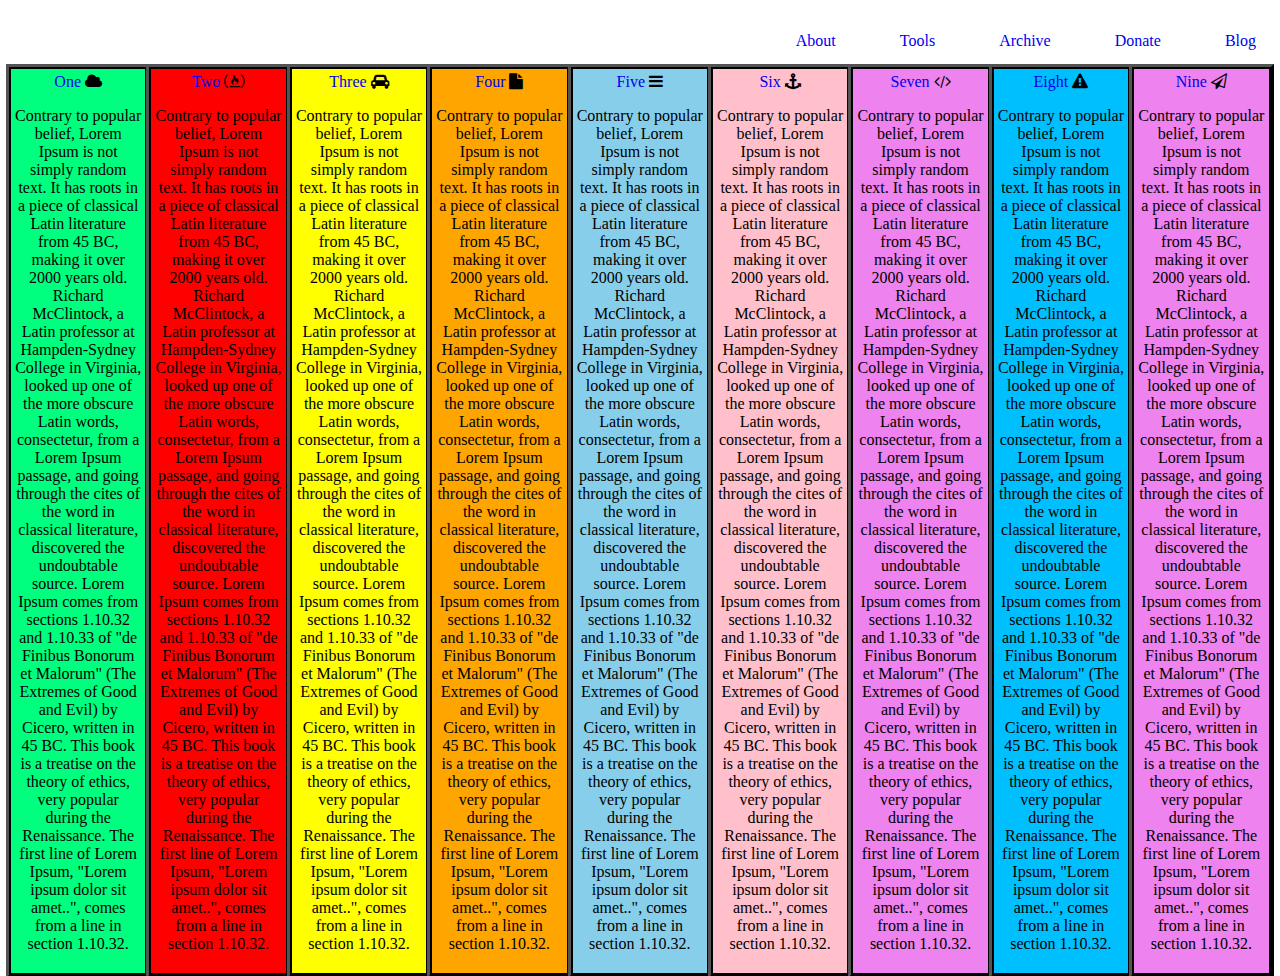
<file: crazy.html>
<!DOCTYPE html>
<html>
  <head>
    <meta charset="utf-8">
    <title>Crazy Parts</title>
    <link rel="stylesheet" href="crazy.css">
    <link rel="stylesheet" href="https://cdnjs.cloudflare.com/ajax/libs/font-awesome/4.7.0/css/font-awesome.min.css">
  </head>
  <body>
    <div class="hola">
    <div class="header">
      <ul>
        <li><a href="#">Blog</a><li>
          <li><a href="#">Donate</a><li>
              <li><a href="#">Archive</a><li>
                  <li><a href="#">Tools</a><li>
                      <li><a href="#">About</a><li>
      </ul>
    </div>
  </div>
    <br>

    <div class="part">
<div class="one">
    <a href="#">One</a>
    <i class="fa fa-cloud"></i>
    <p>Contrary to popular belief, Lorem Ipsum is not simply random text. It has roots in a piece of classical Latin literature from 45 BC, making it over 2000 years old. Richard McClintock, a Latin professor at Hampden-Sydney College in Virginia, looked up one of the more obscure Latin words, consectetur, from a Lorem Ipsum passage, and going through the cites of the word in classical literature, discovered the undoubtable source. Lorem Ipsum comes from sections 1.10.32 and 1.10.33 of "de Finibus Bonorum et Malorum" (The Extremes of Good and Evil) by Cicero, written in 45 BC. This book is a treatise on the theory of ethics, very popular during the Renaissance. The first line of Lorem Ipsum, "Lorem ipsum dolor sit amet..", comes from a line in section 1.10.32.</p>
    </div>
    <div class="two">
          <a href="#">Two</a>
        <i class="fa fa-free-code-camp" aria-hidden="true"></i>
        <p>Contrary to popular belief, Lorem Ipsum is not simply random text. It has roots in a piece of classical Latin literature from 45 BC, making it over 2000 years old. Richard McClintock, a Latin professor at Hampden-Sydney College in Virginia, looked up one of the more obscure Latin words, consectetur, from a Lorem Ipsum passage, and going through the cites of the word in classical literature, discovered the undoubtable source. Lorem Ipsum comes from sections 1.10.32 and 1.10.33 of "de Finibus Bonorum et Malorum" (The Extremes of Good and Evil) by Cicero, written in 45 BC. This book is a treatise on the theory of ethics, very popular during the Renaissance. The first line of Lorem Ipsum, "Lorem ipsum dolor sit amet..", comes from a line in section 1.10.32.</p>
        </div>
        <div class="three">
              <a href="#">Three</a>
              <i class="fa fa-car"></i>
              <p>Contrary to popular belief, Lorem Ipsum is not simply random text. It has roots in a piece of classical Latin literature from 45 BC, making it over 2000 years old. Richard McClintock, a Latin professor at Hampden-Sydney College in Virginia, looked up one of the more obscure Latin words, consectetur, from a Lorem Ipsum passage, and going through the cites of the word in classical literature, discovered the undoubtable source. Lorem Ipsum comes from sections 1.10.32 and 1.10.33 of "de Finibus Bonorum et Malorum" (The Extremes of Good and Evil) by Cicero, written in 45 BC. This book is a treatise on the theory of ethics, very popular during the Renaissance. The first line of Lorem Ipsum, "Lorem ipsum dolor sit amet..", comes from a line in section 1.10.32.</p>

            </div>
            <div class="four">
                <a href="#">Four</a>
                <i class="fa fa-file"></i>
                <p>Contrary to popular belief, Lorem Ipsum is not simply random text. It has roots in a piece of classical Latin literature from 45 BC, making it over 2000 years old. Richard McClintock, a Latin professor at Hampden-Sydney College in Virginia, looked up one of the more obscure Latin words, consectetur, from a Lorem Ipsum passage, and going through the cites of the word in classical literature, discovered the undoubtable source. Lorem Ipsum comes from sections 1.10.32 and 1.10.33 of "de Finibus Bonorum et Malorum" (The Extremes of Good and Evil) by Cicero, written in 45 BC. This book is a treatise on the theory of ethics, very popular during the Renaissance. The first line of Lorem Ipsum, "Lorem ipsum dolor sit amet..", comes from a line in section 1.10.32.</p>

                </div>
                <div class="five">
                      <a href="#">Five</a>
                      <i class="fa fa-bars"></i>
                      <p>Contrary to popular belief, Lorem Ipsum is not simply random text. It has roots in a piece of classical Latin literature from 45 BC, making it over 2000 years old. Richard McClintock, a Latin professor at Hampden-Sydney College in Virginia, looked up one of the more obscure Latin words, consectetur, from a Lorem Ipsum passage, and going through the cites of the word in classical literature, discovered the undoubtable source. Lorem Ipsum comes from sections 1.10.32 and 1.10.33 of "de Finibus Bonorum et Malorum" (The Extremes of Good and Evil) by Cicero, written in 45 BC. This book is a treatise on the theory of ethics, very popular during the Renaissance. The first line of Lorem Ipsum, "Lorem ipsum dolor sit amet..", comes from a line in section 1.10.32.</p>

                    </div>
                    <div class="six">
                          <a href="#">Six</a>
                          <i class="fa fa-anchor" aria-hidden="true"></i>
                          <p>Contrary to popular belief, Lorem Ipsum is not simply random text. It has roots in a piece of classical Latin literature from 45 BC, making it over 2000 years old. Richard McClintock, a Latin professor at Hampden-Sydney College in Virginia, looked up one of the more obscure Latin words, consectetur, from a Lorem Ipsum passage, and going through the cites of the word in classical literature, discovered the undoubtable source. Lorem Ipsum comes from sections 1.10.32 and 1.10.33 of "de Finibus Bonorum et Malorum" (The Extremes of Good and Evil) by Cicero, written in 45 BC. This book is a treatise on the theory of ethics, very popular during the Renaissance. The first line of Lorem Ipsum, "Lorem ipsum dolor sit amet..", comes from a line in section 1.10.32.</p>

                        </div>
                        <div class="seven">
                              <a href="#">Seven</a>
                              <i class="fa fa-code" aria-hidden="true"></i>
                              <p>Contrary to popular belief, Lorem Ipsum is not simply random text. It has roots in a piece of classical Latin literature from 45 BC, making it over 2000 years old. Richard McClintock, a Latin professor at Hampden-Sydney College in Virginia, looked up one of the more obscure Latin words, consectetur, from a Lorem Ipsum passage, and going through the cites of the word in classical literature, discovered the undoubtable source. Lorem Ipsum comes from sections 1.10.32 and 1.10.33 of "de Finibus Bonorum et Malorum" (The Extremes of Good and Evil) by Cicero, written in 45 BC. This book is a treatise on the theory of ethics, very popular during the Renaissance. The first line of Lorem Ipsum, "Lorem ipsum dolor sit amet..", comes from a line in section 1.10.32.</p>

                            </div>
                            <div class="eight">
                                  <a href="#">Eight</a>
                                  <i class="fa fa-exclamation-triangle" aria-hidden="true"></i>
                                  <p>Contrary to popular belief, Lorem Ipsum is not simply random text. It has roots in a piece of classical Latin literature from 45 BC, making it over 2000 years old. Richard McClintock, a Latin professor at Hampden-Sydney College in Virginia, looked up one of the more obscure Latin words, consectetur, from a Lorem Ipsum passage, and going through the cites of the word in classical literature, discovered the undoubtable source. Lorem Ipsum comes from sections 1.10.32 and 1.10.33 of "de Finibus Bonorum et Malorum" (The Extremes of Good and Evil) by Cicero, written in 45 BC. This book is a treatise on the theory of ethics, very popular during the Renaissance. The first line of Lorem Ipsum, "Lorem ipsum dolor sit amet..", comes from a line in section 1.10.32.</p>

                                </div>
                                <div class="nine">
                                      <a href="#">Nine</a>
                                      <i class="fa fa-paper-plane-o" aria-hidden="true"></i>
                                      <p>Contrary to popular belief, Lorem Ipsum is not simply random text. It has roots in a piece of classical Latin literature from 45 BC, making it over 2000 years old. Richard McClintock, a Latin professor at Hampden-Sydney College in Virginia, looked up one of the more obscure Latin words, consectetur, from a Lorem Ipsum passage, and going through the cites of the word in classical literature, discovered the undoubtable source. Lorem Ipsum comes from sections 1.10.32 and 1.10.33 of "de Finibus Bonorum et Malorum" (The Extremes of Good and Evil) by Cicero, written in 45 BC. This book is a treatise on the theory of ethics, very popular during the Renaissance. The first line of Lorem Ipsum, "Lorem ipsum dolor sit amet..", comes from a line in section 1.10.32.</p>

                                    </div>


  </body>
</html>
</file>
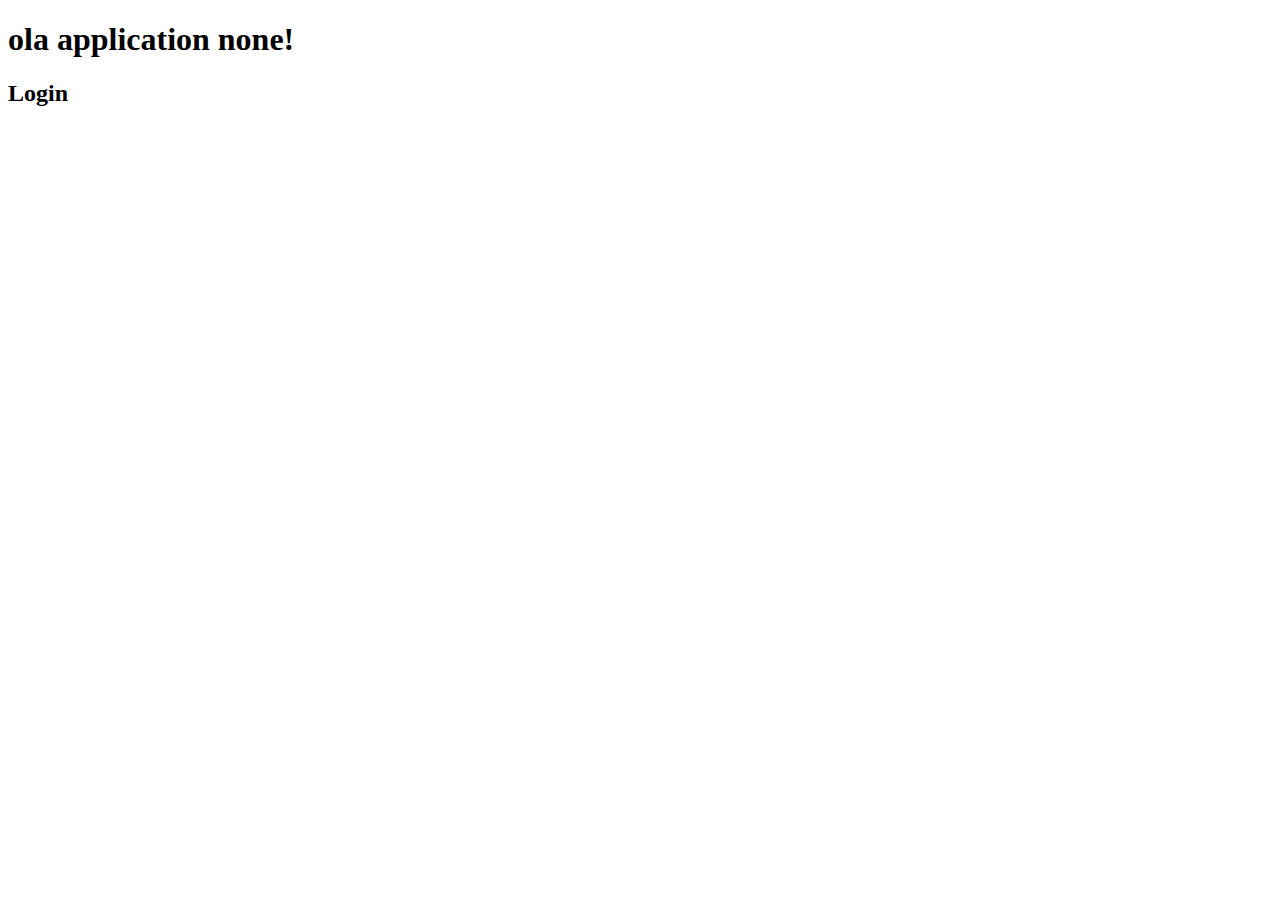
<file: main.html>
<!doctype html>

<html>
	<head>
		<title>Page Title</title>
		<meta charset="UTF-8">
		<meta name="viewport" content="initial-scale=1.0">
	</head>

	<body>
    <h1>ola application none!</h1>
        <h2>Login</h2>
	</body>
</html>
</file>
<file: crazy.css>
.part div:nth-of-type(n){
  float:left;
  padding:4px;
  text-align:center;
  margin:1px;
  border:2px solid black;
  outline-style: outset;
-webkit-transform: rotateY(360deg);
}

a{
  text-decoration:none;
}
ul{
  list-style: none;
}
.hola{
  background:orange;
}
br{
  clear:both;
}
.header li{
  float:right;
  display:inline;
  padding:1em;
}
div.one{
  width:10%;
  height:auto;
  background:rgb(0, 255, 127);
}
div.two{
  width:10%;
  height:auto;
  background:red;
}
div.three{
  width:10%;
  height:auto;
  background:yellow;
}
div.four{
  width:10%;
  height:auto;
  background:orange;
}
div.five{
  width:10%;
  height:auto;
  background:skyblue;
}
div.six{
  width:10%;
  height:auto;
  background:pink;
}
div.seven{
  width:10%;
  height:auto;
  background:violet;
}
div.eight{
  width:10%;
  height:auto;
  background:deepskyblue;
}
div.nine{
  width:10%;
  height:auto;
  background:violet;
}
</file>
